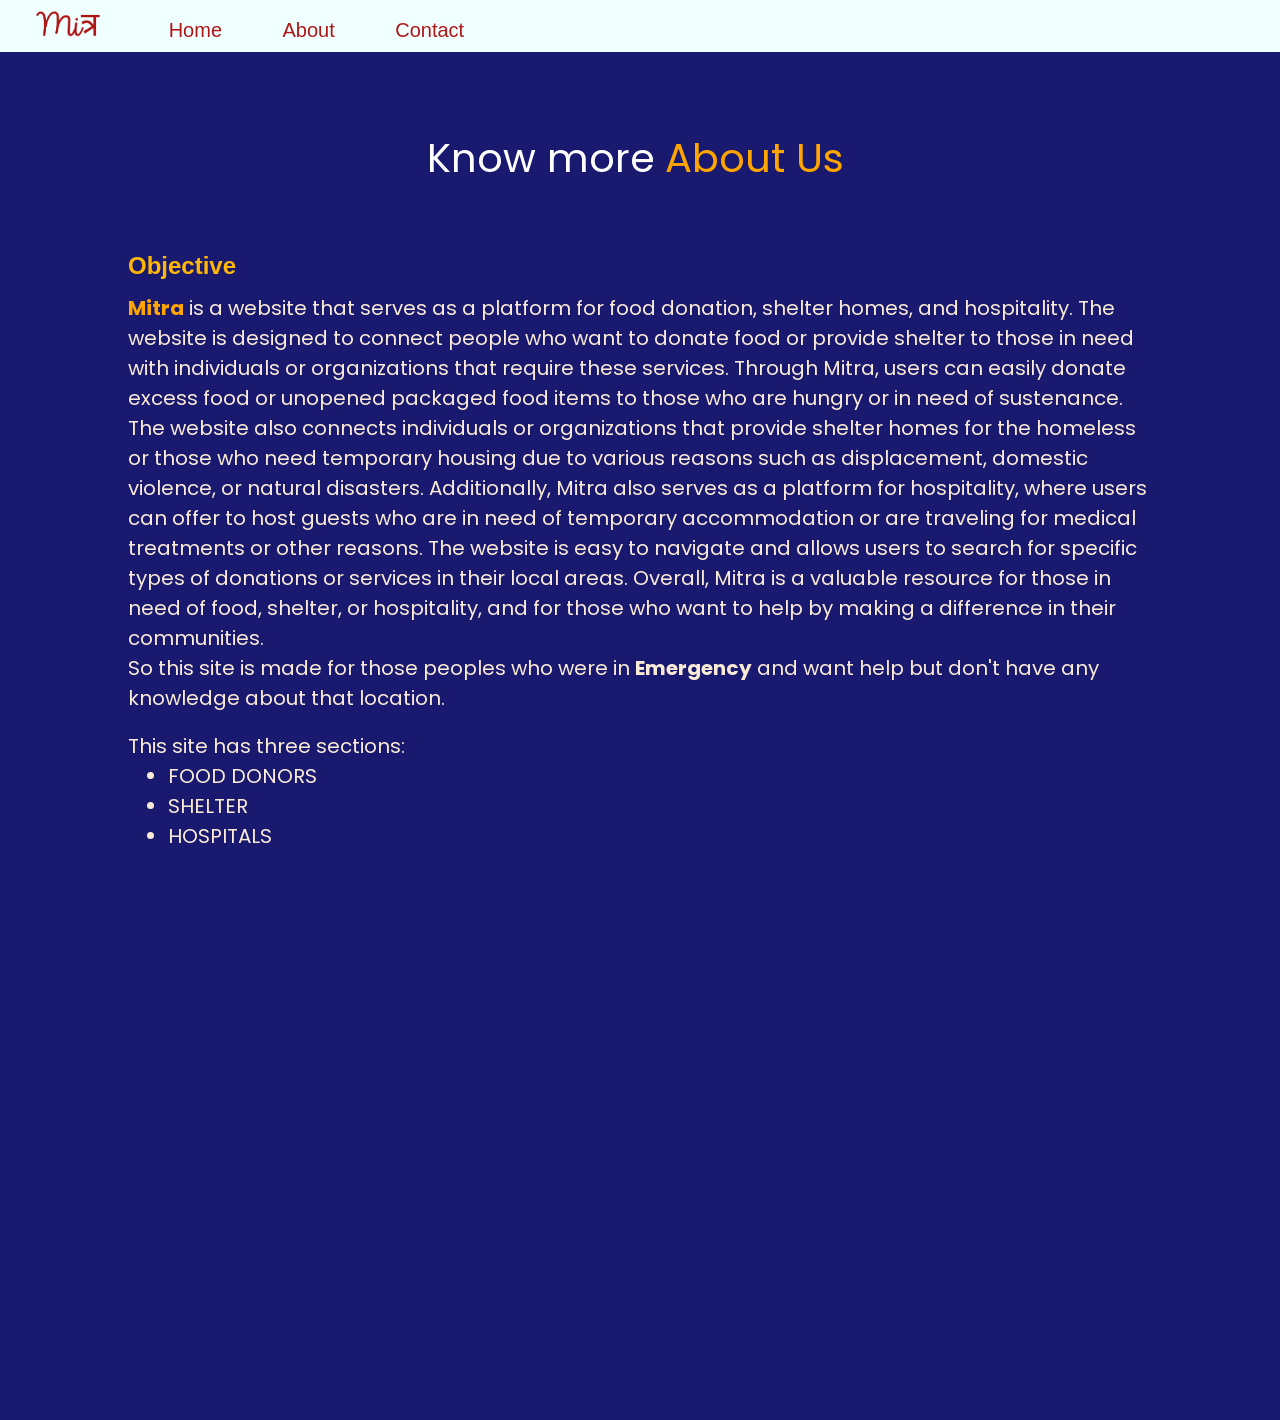
<file: Codes/about.html>
<!DOCTYPE html>
<html>

<head>
    <link rel="stylesheet" href="css/style2.css">
    <link rel="stylesheet" href="https://unpkg.com/boxicons@latest/css/boxicons.min.css">
    <title>About Us</title>
    <link rel="shortcut icon" href="images/helping-hands-logo.jpg" type="image/x-icon">

</head>
<style>
    .paragraph-section {
        margin-bottom: 10%;
    }

    .search-city {
        margin: 10% auto 5%;
    }

    .un-ordered,
    section .para-graph {
        color: antiquewhite;
        margin: 0 10%;
        font-family: 'poppins', sans-serif;
        font-weight: 400;
        font-size: 20px;
    }
    span {
        color: orange;
    }
    section h2 {
        position: relative;
        margin: 1% 10%;
        color: #FFB703;
    }
</style>

<body>

    <nav>
        <ul>
            <li class="logo"><a href="index.HTML"><img src="images/mitra1.png" alt="Mitr"></a></li>
            <li><a href="index.html" class="link">Home</a></li>
            <li><a href="#" class="link">About</a></li>
            <li><a href="contact.html" class="link">Contact</a></li>
        </ul>
    </nav>

    <div class="search-city">
        <h1 class="city">Know more <span>About Us</span></h1>
    </div>
    <section class="paragraph-section">
        <h2 id="head-secondary">Objective</h2>
        <p class="para-graph">
            <span><b>Mitra</b></span> is a website that serves as a platform for food donation, shelter homes, and
            hospitality. The website
            is designed to connect people who want to donate food or provide shelter to those in need with individuals
            or organizations that require these services.

            Through Mitra, users can easily donate excess food or unopened packaged food items to those who are hungry
            or in need of sustenance. The website also connects individuals or organizations that provide shelter homes
            for the homeless or those who need temporary housing due to various reasons such as displacement, domestic
            violence, or natural disasters.

            Additionally, Mitra also serves as a platform for hospitality, where users can offer to host guests who are
            in need of temporary accommodation or are traveling for medical treatments or other reasons.

            The website is easy to navigate and allows users to search for specific types of donations or services in
            their local areas.

            Overall, Mitra is a valuable resource for those in need of food, shelter, or hospitality, and for those who
            want to help by making a difference in their communities.
        </p>
        <p class="para-graph">So this site is made for those peoples who were in <b>Emergency</b> and want help but
            don't have any knowledge about that location. </p><br>

        <p class="para-graph"> This site has three sections:
        <ul class="un-ordered">
            <li>FOOD DONORS</li>
            <li>SHELTER</li>
            <li>HOSPITALS</li>
        </ul>
        </p><br>

        <h2>FOOD DONOR</h2>
        <p class="para-graph">Our main objective for choosing this theme, is to help those poor peoples who were dying
            from
            hunger on daily basis.
            We know that there were many NGO’s ,working for those poor peoples.
            But lack of communication between the peoples who have excess of food and the NGO’s is the main issue,<br>
            A piece of bread can also save someone's life.

        </p> <br>

        <h2>SHELTER</h2>
        <p class="para-graph">This section provides the data of oldage homes near the entered location.

        </p><br>
        <h2>HOSPITALS</h2>
        <p class="para-graph"> This section provides the location and contacts of nearby hospitals.
            Such that the peoples who were in emegency can easily reach the nearby hospital.
        </p>
    </section>
</body>

</html>
</file>
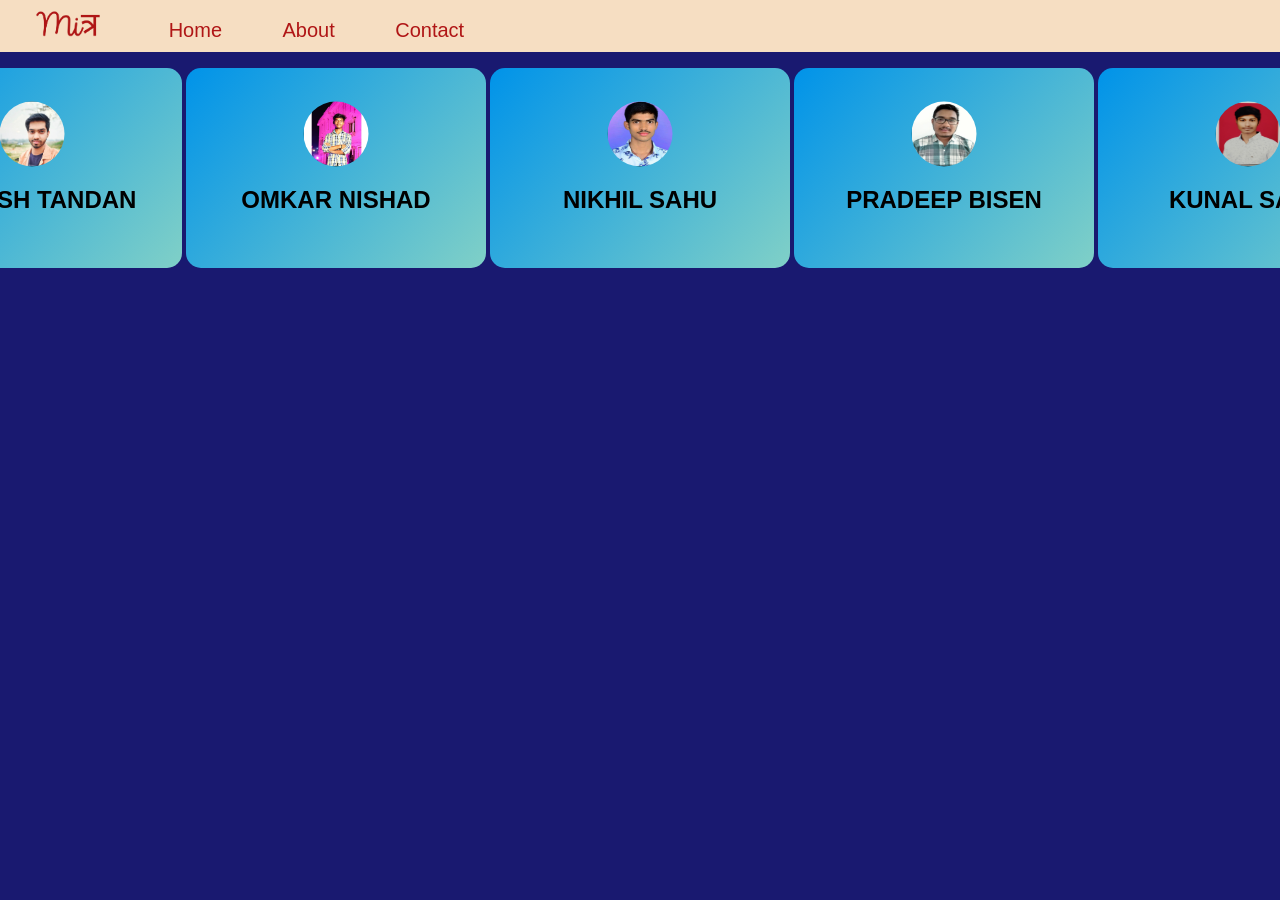
<file: Codes/contact.html>
<!DOCTYPE html>
<html>

<head>
    <meta charset="UTF-8">
    <meta http-equiv="X-UA-Compatible" content="IE=edge">
    <meta name="viewport" content="width=device-width, initial-scale=1.0">
    <link rel="stylesheet" href="css/style2.css">
    <link rel="stylesheet" href="https://unpkg.com/boxicons@latest/css/boxicons.min.css">
    <link rel="shortcut icon" href="images/helping-hands-logo.jpg" type="image/x-icon">
    <link rel="stylesheet" href="css/card.css">

    <title>Contact Us</title>
    <style>
        /* Navigation Bar  */
        body {
            font-family: 'Arial', sans-serif;
        }

        body,
        html {
            margin: 0;
            padding: 0;
            height: 100%;
            overflow-x: hidden;
            overflow-y: hidden;
        }

        .logo img {
            height: 27px;
        }

        nav {
            position: fixed;
            /* background-color: azure; */
            background-color: #F6DEC2;
            color: #57b86a;
            margin: 0;
            padding: 10px;
            width: 100%;
            z-index: 1;
            top: 0;
        }

        nav ul {
            list-style: none;
            margin: 0;
            padding: 0;
        }

        nav ul li {
            display: inline-block;
            margin-right: 20px;
        }

        nav ul li a {
            color: #b01616;
            font-size: 20px;
            text-decoration: none;
            padding: 7px 18px;
            border-radius: 25px;

        }

        nav ul li .link:hover {
            background-color: #8ECAE6;
        }

        .home h1 {
            position: relative;
            font-size: 70%;
        }
    </style>
</head>

<body>
    <nav>
        <ul>
            <li class="logo"><a href="index.html"><img src="images/mitra1.png" alt="Mitr"></a></li>
            <li><a href="index.html" class="link">Home</a></li>
            <li><a href="about.html" class="link">About</a></li>
            <li><a href="#" class="link">Contact</a></li>
        </ul>
    </nav>
    <section id="home">
        <h1 class="contact">Contact Us</h1>
    </section>

    <section id="card-section-container">
        <!-- 1st Person -->
        <div class="card__giratorio">
            <div class="card__giratorio-conteudo">
                <div class="card__giratorio-conteudo--frente">
                    <img src="images/yogesh.jpg" alt="Logo Programador CS" class="logo-card">
                    <h1>YOGESH TANDAN</h1>

                </div>

                <div class="card__giratorio-conteudo--traseira">
                    <img src="images/yogesh.jpg" alt="Logo Programador CS" class="logo-card">
                    <h2 class="h-secondary center">Yogesh Tandan</h2>
                    <p class="center">College name: GEC RAIPUR(C.G)</p>
                    <p class="center">Email: <a href="mailto: yogeshtandan25@gmail.com">yogeshtandan25@gmail.com</a></p>
                    <p class="center">LinkedIn ID: <a href="https://www.linkedin.com/in/yogesh-tandan-48214922a"
                            target="_blank">Click here</a></p>
                </div>
            </div>
        </div>

        <!-- 2nd Person -->
        <div class="card__giratorio">
            <div class="card__giratorio-conteudo">
                <div class="card__giratorio-conteudo--frente">
                    <img src="images/omkar.jpeg" alt="Logo Programador CS" class="logo-card">
                    <h1>OMKAR NISHAD</h1>

                </div>

                <div class="card__giratorio-conteudo--traseira">
                    <img src="images/omkar.jpeg" alt="Logo Programador CS" class="logo-card">
                    <h2 class="h-secondary center">OMKAR NISHAD</h2>
                    <p class="center">College name: GEC RAIPUR(C.G)</p>
                    <p class="center">Email: <a href="mailto: omkarnishad752@gmail.com">omkarnishad752@gmail.com</a></p>
                    <p class="center">LinkedIn ID: <a href="https://www.linkedin.com/in/omkar-nishad-720261248"
                            target="_blank">Click here</a></p>
                </div>
            </div>
        </div>

        <!-- 3rd Person  -->
        <div class="card__giratorio">
            <div class="card__giratorio-conteudo">
                <div class="card__giratorio-conteudo--frente">
                    <img src="images/nikhil.jpeg" alt="Logo Programador CS" class="logo-card">
                    <h1>NIKHIL SAHU</h1>

                </div>

                <div class="card__giratorio-conteudo--traseira">
                    <img src="images/nikhil.jpeg" alt="Logo Programador CS" class="logo-card">
                    <h2 class="h-secondary center">NIKHIL SAHU</h2>
                    <p class="center">College name: GEC RAIPUR(C.G)</p>
                    <p class="center">Email: <a href="mailto: 4uamystery@gmail.com">4uamystery@gmail.com</a></p>
                    <p class="center">LinkedIn ID: <a href="https://www.linkedin.com/in/nikhil-sahu-50a1ab233"
                            target="_blank">Click here</a></p>
                </div>
            </div>
        </div>

        

        <!-- 4th Person  -->
        <div class="card__giratorio">
            <div class="card__giratorio-conteudo">
                <div class="card__giratorio-conteudo--frente">
                    <img src="images/pradeep.jpeg" alt="Logo Programador CS" class="logo-card">
                    <h1>PRADEEP BISEN</h1>

                </div>

                <div class="card__giratorio-conteudo--traseira">
                    <img src="images/pradeep.jpeg" alt="Logo Programador CS" class="logo-card">
                    <h2 class="h-secondary center">PRADEEP BISEN</h2>
                    <p class="center">College name: GEC RAIPUR(C.G)</p>
                    <p class="center">Email: <a href="mailto: pradeepbisen60@gmail.com">pradeepbisen60@gmail.com</a></p>
                    <p class="center">LinkedIn ID: <a href="https://www.linkedin.com/in/pradeep-bisen-725690202"
                            target="_blank">Click here</a></p>
                </div>
            </div>
        </div>
         
        <!-- 5th Person -->
        <div class="card__giratorio">
            <div class="card__giratorio-conteudo">
                <div class="card__giratorio-conteudo--frente">
                    <img src="images/kunal.jpeg" alt="Logo Programador CS" class="logo-card">
                    <h1>KUNAL SAHU</h1>

                </div>

                <div class="card__giratorio-conteudo--traseira">
                    <img src="images/kunal.jpeg" alt="Logo Programador CS" class="logo-card">
                    <h2 class="h-secondary center">KUNAL SAHU</h2>
                    <p class="center">College name: GEC RAIPUR(C.G)</p>
                    <p class="center">Email: <a href="mailto: kunalsahu1904@gmail.com">kunalsahu1904@gmail.com</a></p>
                    <p class="center">LinkedIn ID: <a href="https://www.linkedin.com/in/kunal-sahu-0325221a6"
                            target="_blank">Click here</a></p>
                </div>
            </div>
        </div>


    </section>


</body>

</html>
</file>
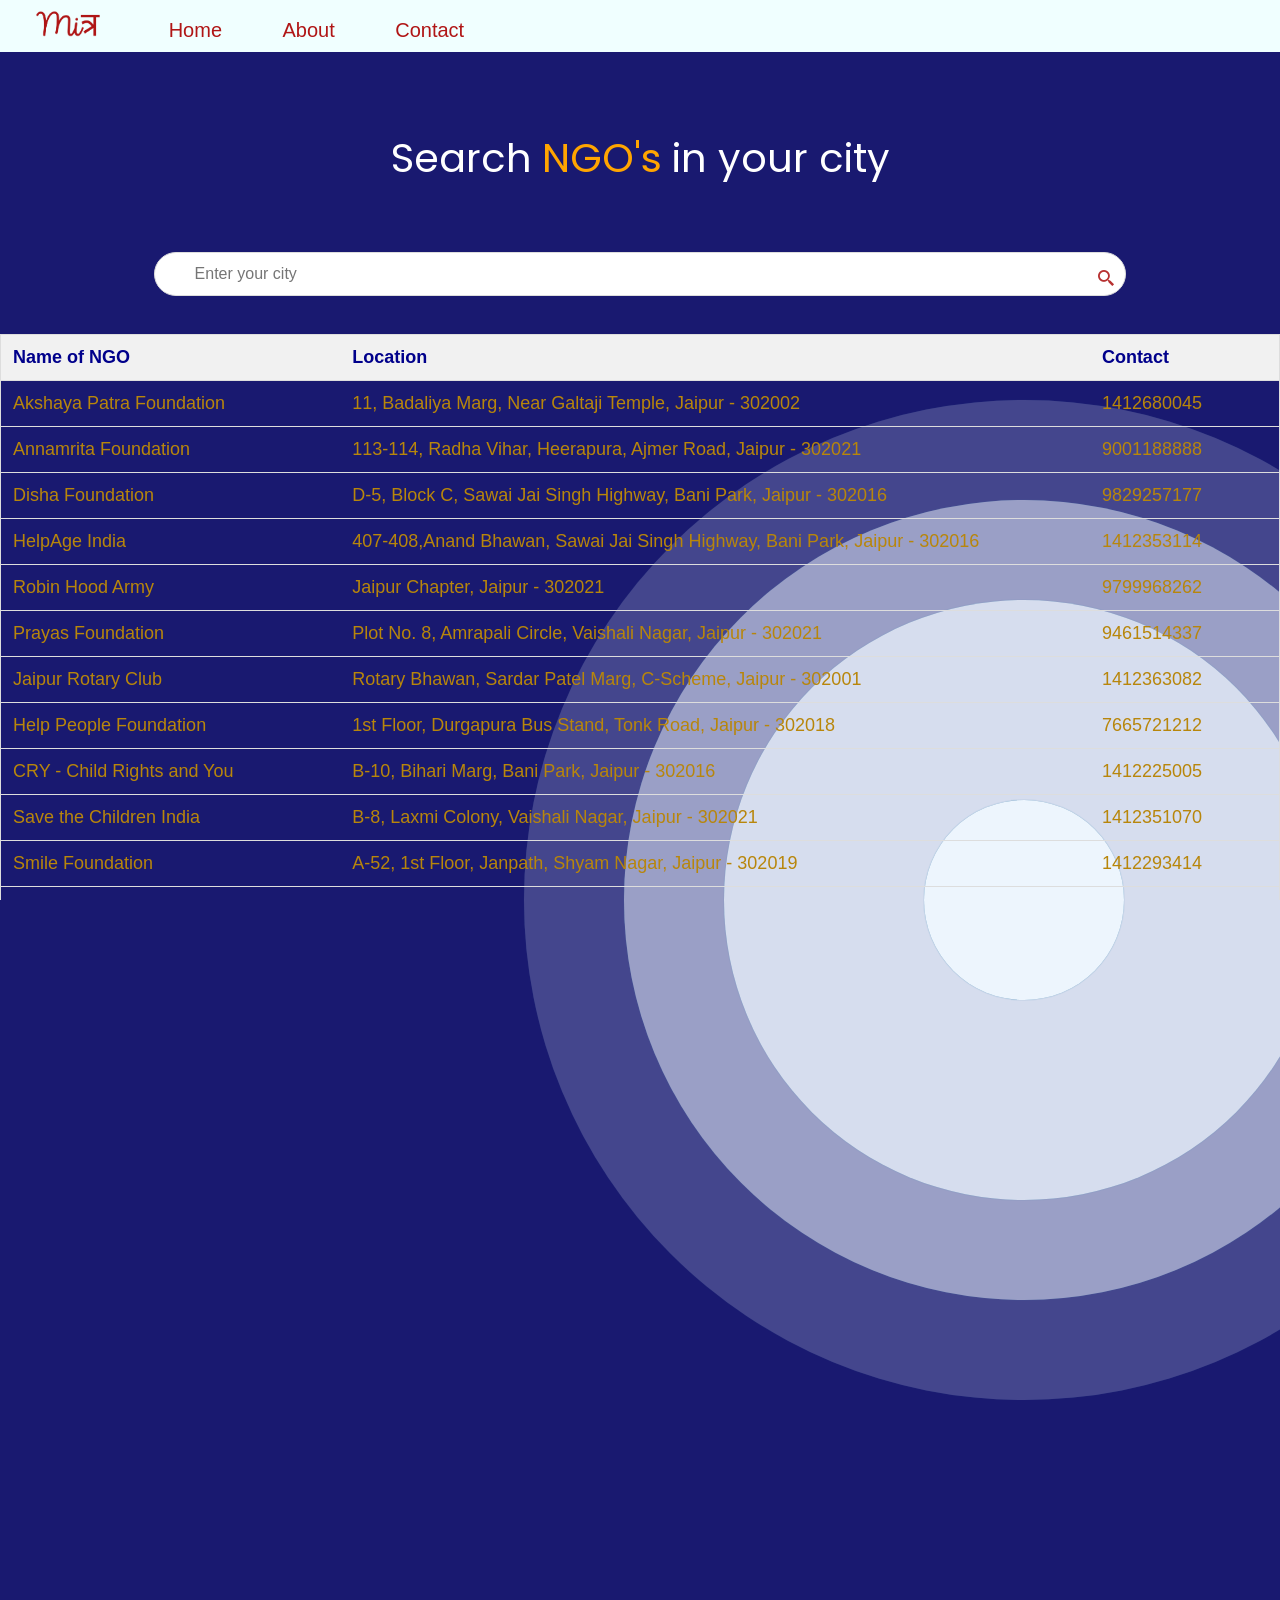
<file: Codes/food-donation.html>
<!DOCTYPE html>
<html>

<head>
	<link rel="stylesheet" href="css/style2.css">
	<link rel="stylesheet" href="https://unpkg.com/boxicons@latest/css/boxicons.min.css">
	<title>Food Banks - Near Me</title>
	<link rel="shortcut icon" href="images/helping-hands-logo.jpg" type="image/x-icon">

</head>
<style>
	#myInput {
            
            background-position: 10px 12px;
            /* Position the search icon */
            background-repeat: no-repeat;
            /* Do not repeat the icon image */
            width: 100%;
            /* Full-width */
            font-size: 16px;
            /* Increase font-size */
            padding: 12px 20px 12px 40px;
            /* Add some padding */
            border: 1px solid #ddd;
            /* Add a grey border */
            margin-bottom: 12px;
            /* Add some space below the input */
        }

        #myTable {
			position: relative;
            border-collapse: collapse;
            /* Collapse borders */
            width: 100%;
            /* Full-width */
            border: 1px solid #ddd;
            /* Add a grey border */
            font-size: 18px;
            /* Increase font-size */
			z-index: 3;
			color: darkgoldenrod;
        }
        #myTable th {
			color: darkblue;
		}

        #myTable th,
        #myTable td {
            text-align: left;
            /* Left-align text */
            padding: 12px;
            /* Add padding */
        }

        #myTable tr {
            /* Add a bottom border to all table rows */
            border-bottom: 1px solid #ddd;
        }

        #myTable tr.header,
        #myTable tr:hover {
            /* Add a grey background color to the table header and on hover */
            background-color: #f1f1f1;
        }
</style>
<body>

	<nav>
		<ul>
			<li class="logo"><a href="index.HTML"><img src="images/mitra1.png" alt="Mitr"></a></li>
			<li><a href="index.html" class="link">Home</a></li>
			<li><a href="about.html" class="link">About</a></li>
			<li><a href="contact.html" class="link">Contact</a></li>
		</ul>
	</nav>

	<div class="search-city">
		<h1 class="city">Search <span>NGO's</span> in your city</h1>
	</div>

	<!-- Search-Box -->
	<div class="search-container">
		<input type="text" id="myInput" onkeyup="myFunction()" placeholder="Enter your city">
		<button type="submit"><i class='bx bx-search-alt-2'></i></button>
	</div>

	<!-- Table-Data -->
	<section id="table-data">
		<table id="myTable">
			<tr class="header">
				<th style=" width:27%">Name of NGO</th>
				<th style=" width:60%">Location</th>
				<th style=" width:30%">Contact </th>
				<th></th>
			</tr>

			<tr>
				<td>Akshaya Patra Foundation</td>
				<td>11, Badaliya Marg, Near Galtaji Temple, Jaipur - 302002</td>
				<td>1412680045</td>
				<td></td>
			</tr>
			<tr>
				<td>Annamrita Foundation</td>
				<td>113-114, Radha Vihar, Heerapura, Ajmer Road, Jaipur - 302021</td>
				<td>9001188888</td>
				<td></td>
			</tr>
			<tr>
				<td>Disha Foundation</td>
				<td>D-5, Block C, Sawai Jai Singh Highway, Bani Park, Jaipur - 302016</td>
				<td>9829257177</td>
				<td></td>
			</tr>
			<tr>
				<td>HelpAge India</td>
				<td>407-408,Anand Bhawan, Sawai Jai Singh Highway, Bani Park, Jaipur - 302016</td>
				<td>1412353114</td>
				<td></td>
			</tr>
			<tr>
				<td>Robin Hood Army</td>
				<td>Jaipur Chapter, Jaipur - 302021</td>
				<td>9799968262</td>
				<td></td>
			</tr>
			<tr>
				<td>Prayas Foundation</td>
				<td>Plot No. 8, Amrapali Circle, Vaishali Nagar, Jaipur - 302021</td>
				<td>9461514337</td>
				<td></td>
			</tr>
			<tr>
				<td>Jaipur Rotary Club</td>
				<td>Rotary Bhawan, Sardar Patel Marg, C-Scheme, Jaipur - 302001</td>
				<td>1412363082</td>
				<td></td>
			</tr>
			<tr>
				<td>Help People Foundation</td>
				<td>1st Floor, Durgapura Bus Stand, Tonk Road, Jaipur - 302018</td>
				<td>7665721212</td>
				<td></td>
			</tr>
			<tr>
				<td>CRY - Child Rights and You</td>
				<td>B-10, Bihari Marg, Bani Park, Jaipur - 302016</td>
				<td>1412225005</td>
				<td></td>
			</tr>
			<tr>
				<td>Save the Children India</td>
				<td>B-8, Laxmi Colony, Vaishali Nagar, Jaipur - 302021</td>
				<td>1412351070</td>
				<td></td>
			</tr>
			<tr>
				<td>Smile Foundation</td>
				<td>A-52, 1st Floor, Janpath, Shyam Nagar, Jaipur - 302019</td>
				<td>1412293414</td>
				<td></td>
			</tr>
			<tr>
				<td>Food for Life India</td>
				<td>331, Adarsh Nagar, Jaipur - 302004</td>
				<td>1412606889</td>
				<td></td>
			</tr>
			<tr>
				<td>Seva Mandir</td>
				<td>D-72, Shanti Path, Jawahar Nagar, Jaipur - 302004</td>
				<td>1412623969</td>
				<td></td>
			</tr>
			<tr>
				<td>Aarohan NGO</td>
				<td>D-74, Shiv Heera Path, Chitrakoot, Jaipur - 302021</td>
				<td>9829253430</td>
				<td></td>
			</tr>
			<tr>
				<td>Helpage Elder Care</td>
				<td>103, Shubh Laxmi Tower, Central Spine, Vidhyadhar Nagar, Jaipur - 302039</td>
				<td>1412330268</td>
				<td></td>
			</tr>
			<tr>
				<td>Goodwill Foundation</td>
				<td>221, Nemi Nagar Extension, Vaishali Nagar, Jaipur - 302021</td>
				<td>9828218519</td>
				<td></td>
			</tr>
			<tr>
				<td>Uday Foundation</td>
				<td>B-32, Mahesh Nagar, Jaipur - 302015</td>
				<td>9413314810</td>
				<td></td>
			</tr>
			<tr>
				<td>Rotary Club of Jaipur North</td>
				<td>10, Pareek College Road, Bani Park, Jaipur - 302016</td>
				<td>1412200007</td>
				<td></td>
			</tr>
			<tr>
				<td>CARE India</td>
				<td>106, Shubh Laxmi Tower, Jaipur </td>
				<td>1412200045</td>
				<td></td>
			</tr>

			<tr>
				<td>Anubhuti - Ek Prayaas Sanstha</td>
				<td>Plot No. 1096, Mahaveer Nagar II, Mahaveer Nagar, Kota-Rajasthan - 324005 </td>
				<td>7947272241</td>
				<td></td>
			</tr>
			<tr>
				<td>RAJ Bhanwar Welfare Trust</td>
				<td> Flat No – 204, Orient Brij, 760 Shastri Nagar, Dadabari, Kota 324009</td>
				<td>8696425625</td>
				<td></td>
			</tr>
			<tr>
				<td>Shri Karni Nagar Vikas Samiti</td>
				<td>Gordhanpura Kota 324007</td>
				<td>7442363741</td>
				<td></td>
			</tr>
			<tr>
				<td>Shubhashraya Foundation</td>
				<td>H.No 355, Vivekanand Nagar, Behind of Medical College, Kota 324005,</td>
				<td>9982778677</td>
				<td></td>
			</tr>
			<tr>
				<td>Koshish</td>
				<td>H. No. 1, New Gopal Vihar, Kota 324001</td>
				<td>9462534838</td>
				<td></td>
			</tr>
			<tr>
				<td>Shine India Foundation</td>
				<td>AA-1, Vasundhara Vihar, Bajrang Nagar, Kota 324001</td>
				<td>8386900101</td>
				<td></td>
			</tr>
			<tr>
				<td>Joy of Giving Society</td>
				<td>Railway Workshop Colony, Kota 324002</td>
				<td>9413543101</td>
				<td></td>
			</tr>

			<tr>
				<td>Akshaya Patra Foundation</td>
				<td>Bikaner, Rajasthan</td>
				<td>8246615500</td>
				<td></td>
			</tr>
			<tr>
				<td>Robin Hood Army</td>
				<td>Bikaner, Rajasthan</td>
				<td>8890538037</td>
				<td></td>
			</tr>
			<tr>
				<td>Annamrita Foundation</td>
				<td>Bikaner, Rajasthan</td>
				<td>2228882200</td>
				<td></td>
			</tr>
			<tr>
				<td>Serve Needy</td>
				<td>Bikaner, Rajasthan</td>
				<td>9950163305</td>
				<td></td>
			</tr>
			<tr>
				<td>Helpage India</td>
				<td>Bikaner, Rajasthan</td>
				<td>1141681881</td>
				<td></td>
			</tr>
			<tr>
				<td>Narayan Seva Sansthan -</td>
				<td>Bikaner, Rajasthan</td>
				<td>2946622222</td>
				<td></td>
			</tr>
			<tr>
				<td>Maa Bharti Seva Sansthan</td>
				<td>Jaisalmer Rajasthan </td>
				<td>8696943207</td>
				<td></td>
			</tr>
			<tr>
				<td>Sarv Samaj Kalyan Samiti</td>
				<td>Jaisalmer Rajasthan </td>
				<td>7877224634</td>
				<td></td>
			</tr>
			<tr>
				<td>Divya Jyoti Jagriti Sansthan</td>
				<td>Jaisalmer Rajasthan </td>
				<td>1800118800</td>
				<td></td>
			</tr>
			<tr>
				<td>Nanhe Kadam Foundation </td>
				<td>Jaisalmer Rajasthan </td>
				<td>8003044646</td>
				<td></td>
			</tr>
			<tr>
				<td>Sai baba seva Mandal </td>
				<td>Jaisalmer Rajasthan </td>
				<td>9829502326</td>
				<td></td>
			</tr>
			<tr>
				<td>Smile Foundation </td>
				<td>Jaisalmer Rajasthan </td>
				<td>1143124100</td>
				<td></td>
			</tr>
			<tr>
				<td>Ek Saath Foundation </td>
				<td>Ajmer, Rajasthan </td>
				<td>9828555272</td>
				<td></td>
			</tr>
			<tr>
				<td>Manav Kalyan Sansthan </td>
				<td>Ajmer, Rajasthan </td>
				<td>1512525809</td>
				<td></td>
			</tr>
			<tr>
				<td>Navjeevan Seva Sansthan </td>
				<td>Ajmer, Rajasthan </td>
				<td>9414525652</td>
				<td></td>
			</tr>
			<tr>
				<td>Global Giving Foundation</td>
				<td>Ajmer, Rajasthan </td>
				<td>9555696923</td>
				<td></td>
			</tr>
			<tr>
				<td>Vedanta Foundation</td>
				<td>Ajmer, Rajasthan </td>
				<td>2266461000</td>
				<td></td>
			</tr>
			<tr>
				<td>Sahayta Trust</td>
				<td>Ajmer, Rajasthan </td>
				<td>9829600514</td>
				<td></td>
			</tr>
		</table>
	</section>


<!-- Background theme -->
	<div class='ripple-background'>
		<div class='circle xxlarge shade1'></div>
		<div class='circle xlarge shade2'></div>
		<div class='circle large shade3'></div>
		<div class='circle mediun shade4'></div>
		<div class='circle small shade5'></div>
	</div>


	<!-- JavaScript -->
    <script src="script.js"></script>

	
</body>

</html>
</file>
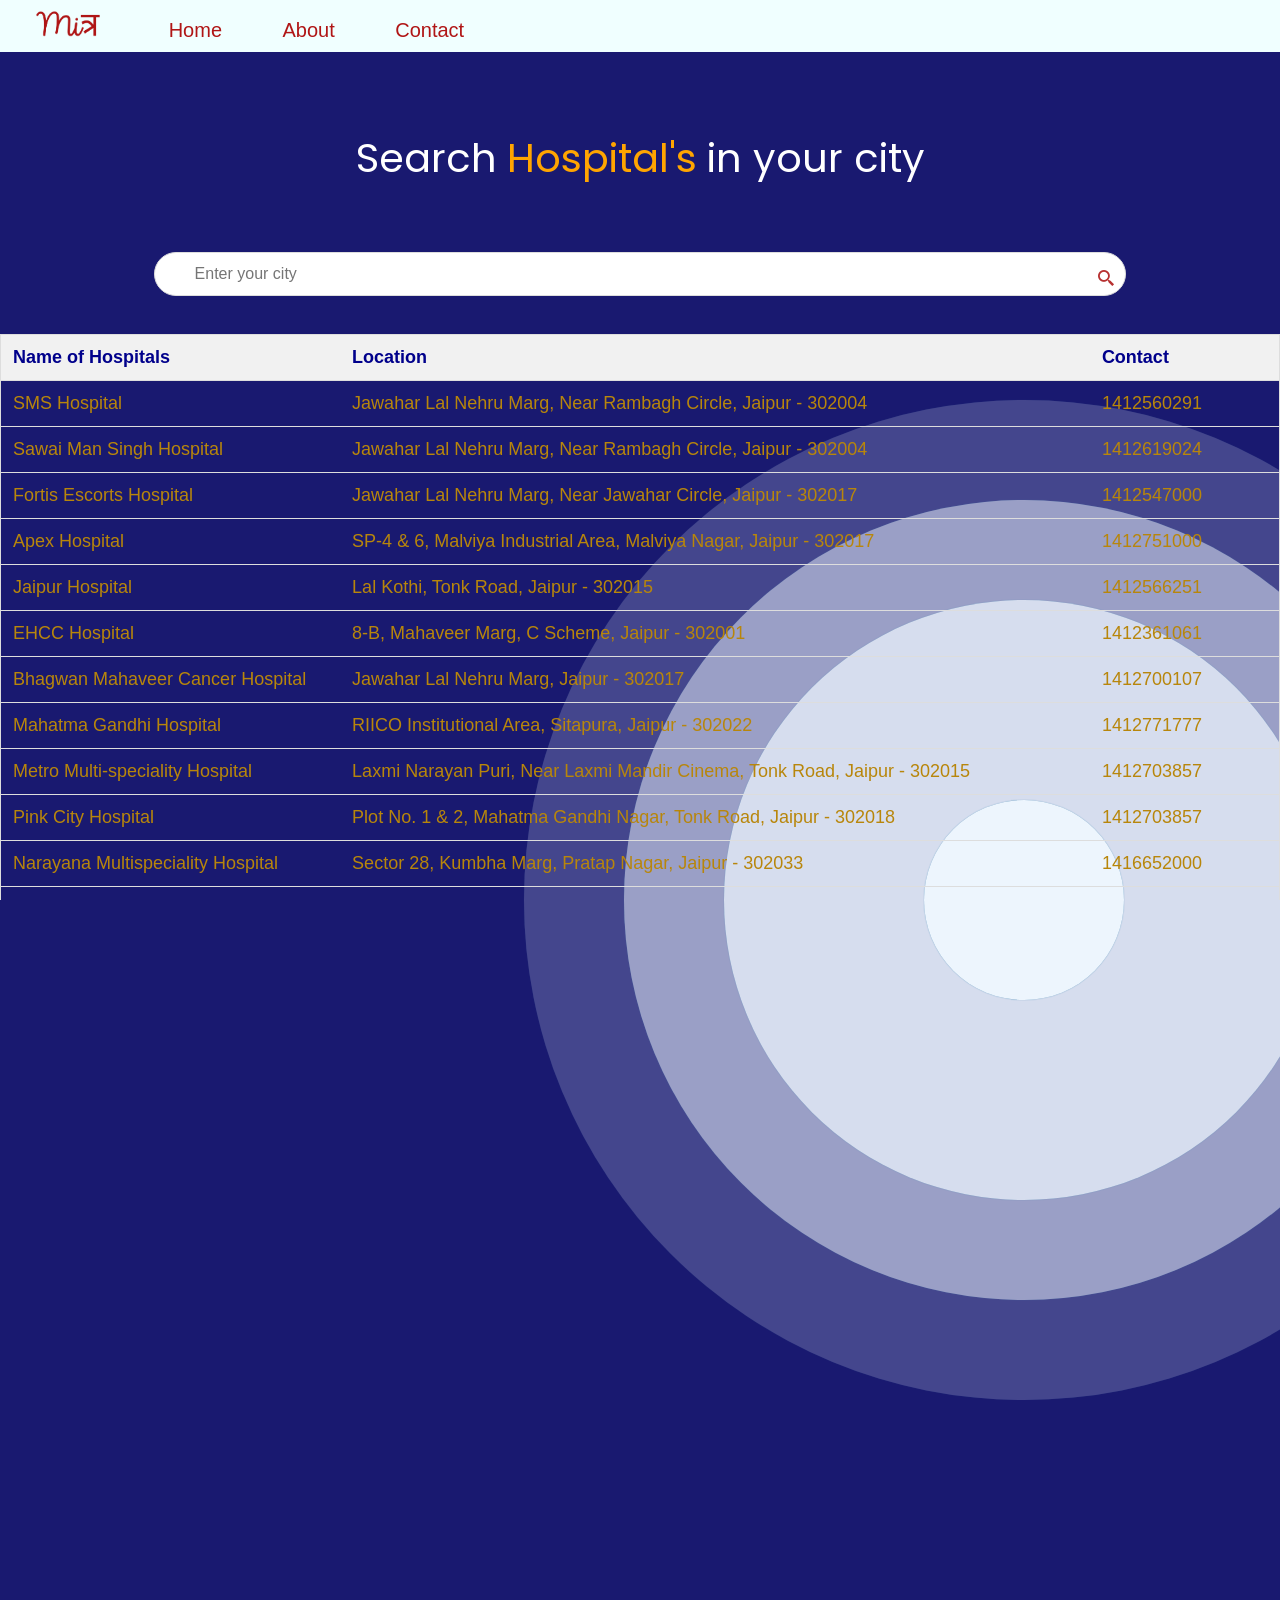
<file: Codes/hospitals.html>
<!DOCTYPE html>
<html>

<head>
    <link rel="stylesheet" href="css/style2.css">
    <link rel="stylesheet" href="https://unpkg.com/boxicons@latest/css/boxicons.min.css">
    <title>Hospitals - Near Me</title>
    <link rel="shortcut icon" href="images/helping-hands-logo.jpg" type="image/x-icon">

</head>
<style>
    #myInput {

        background-position: 10px 12px;
        /* Position the search icon */
        background-repeat: no-repeat;
        /* Do not repeat the icon image */
        width: 100%;
        /* Full-width */
        font-size: 16px;
        /* Increase font-size */
        padding: 12px 20px 12px 40px;
        /* Add some padding */
        border: 1px solid #ddd;
        /* Add a grey border */
        margin-bottom: 12px;
        /* Add some space below the input */
    }

    #myTable {
        position: relative;
        border-collapse: collapse;
        /* Collapse borders */
        width: 100%;
        /* Full-width */
        border: 1px solid #ddd;
        /* Add a grey border */
        font-size: 18px;
        /* Increase font-size */
        z-index: 3;
        color: darkgoldenrod;
    }

    #myTable th {
        color: darkblue;
    }

    #myTable th,
    #myTable td {
        text-align: left;
        /* Left-align text */
        padding: 12px;
        /* Add padding */
    }

    #myTable tr {
        /* Add a bottom border to all table rows */
        border-bottom: 1px solid #ddd;
    }

    #myTable tr.header,
    #myTable tr:hover {
        /* Add a grey background color to the table header and on hover */
        background-color: #f1f1f1;
    }
</style>

<body>

    <nav>
        <ul>
            <li class="logo"><a href="index.HTML"><img src="images/mitra1.png" alt="Mitr"></a></li>
            <li><a href="index.html" class="link">Home</a></li>
            <li><a href="about.html" class="link">About</a></li>
            <li><a href="contact.html" class="link">Contact</a></li>
        </ul>
    </nav>

    <div class="search-city">
        <h1 class="city">Search <span>Hospital's</span> in your city</h1>
    </div>

    <!-- Search-Box -->
    <div class="search-container">
        <input type="text" id="myInput" onkeyup="myFunction()" placeholder="Enter your city">
        <button type="submit"><i class='bx bx-search-alt-2'></i></button>
    </div>

    <!-- Table-Data -->
    <section id="table-data">
        <table id="myTable">
            <tr class="header">
                <th style=" width:27%">Name of Hospitals</th>
                <th style=" width:60%">Location</th>
                <th style=" width:30%">Contact </th>
                <th></th>
            </tr>
            <tr>
                <td>SMS Hospital</td>
                <td>Jawahar Lal Nehru Marg, Near Rambagh Circle, Jaipur - 302004</td>
                <td>1412560291</td>
            </tr>
            <tr>
                <td>Sawai Man Singh Hospital</td>
                <td>Jawahar Lal Nehru Marg, Near Rambagh Circle, Jaipur - 302004</td>
                <td>1412619024</td>
            </tr>
            <tr>
                <td>Fortis Escorts Hospital</td>
                <td>Jawahar Lal Nehru Marg, Near Jawahar Circle, Jaipur - 302017</td>
                <td>1412547000</td>
            </tr>
            <tr>
                <td>Apex Hospital</td>
                <td>SP-4 &amp; 6, Malviya Industrial Area, Malviya Nagar, Jaipur - 302017</td>
                <td>1412751000</td>
            </tr>
            <tr>
                <td>Jaipur Hospital</td>
                <td>Lal Kothi, Tonk Road, Jaipur - 302015</td>
                <td>1412566251</td>
            </tr>
            <tr>
                <td>EHCC Hospital</td>
                <td>8-B, Mahaveer Marg, C Scheme, Jaipur - 302001</td>
                <td>1412361061</td>
            </tr>
            <tr>
                <td>Bhagwan Mahaveer Cancer Hospital</td>
                <td>Jawahar Lal Nehru Marg, Jaipur - 302017</td>
                <td>1412700107</td>
            </tr>
            <tr>
                <td>Mahatma Gandhi Hospital</td>
                <td>RIICO Institutional Area, Sitapura, Jaipur - 302022</td>
                <td>1412771777</td>
            </tr>
            <tr>
                <td>Metro Multi-speciality Hospital</td>
                <td>Laxmi Narayan Puri, Near Laxmi Mandir Cinema, Tonk Road, Jaipur - 302015</td>
                <td>1412703857</td>
            </tr>
            <tr>
                <td>Pink City Hospital</td>
                <td>Plot No. 1 &amp; 2, Mahatma Gandhi Nagar, Tonk Road, Jaipur - 302018</td>
                <td>1412703857</td>
            </tr>
            <tr>
                <td>Narayana Multispeciality Hospital</td>
                <td>Sector 28, Kumbha Marg, Pratap Nagar, Jaipur - 302033</td>
                <td>1416652000</td>
            </tr>
            <tr>
                <td>Maharao Bhim Singh (MBS) Hospital</td>
                <td>Nayapura, Kota, Rajasthan 324001</td>
                <td>7442390100</td>
            </tr>
            <tr>
                <td>City Hospital and Research Centre</td>
                <td>Dadabari, Kota, Rajasthan 324009</td>
                <td>7442500200</td>
            </tr>
            <tr>
                <td>Allen Hospital</td>
                <td> Talwandi, Kota, Rajasthan 324005</td>
                <td>7442430405</td>
            </tr>
            <tr>
                <td>Santokba Durlabhji Memorial Hospital (SDMH)</td>
                <td>Jhalawar Road, Kota, Rajasthan 324007</td>
                <td>7442431298</td>
            </tr>
            <tr>
                <td>Geetanjali Hospital</td>
                <td>Talwandi, Kota, Rajasthan 324005</td>
                <td>7442432200</td>
            </tr>
            <tr>
                <td>Aakash Hospital</td>
                <td> Kunadi, Kota, Rajasthan 324008</td>
                <td>7442400600</td>
            </tr>
            <tr>
                <td>Gumanpura Hospital</td>
                <td>Gumanpura, Kota, Rajasthan 324006</td>
                <td>7442390888</td>
            </tr>
            <tr>
                <td>Paliwal Hospital</td>
                <td> Kota Road, Baran, Rajasthan 325205</td>
                <td>9352844003</td>
            </tr>
            <tr>
                <td>PBM Hospital</td>
                <td> Near Dr. Karni Singh Stadium, Jaipur Road, Bikaner</td>
                <td>1512231901</td>
            </tr>
            <tr>
                <td>S.K. Hospital</td>
                <td>1-B-1, JNV Colony, Near Chopra Farms, Bikaner</td>
                <td>1512231901</td>
            </tr>
            <tr>
                <td>Bikaner General Hospital</td>
                <td> Shivbari Road, Near Shivbari Temple, Bikaner</td>
                <td>1512529365</td>
            </tr>
            <tr>
                <td>&quot;</td>
            </tr>
            <tr>
                <td>Sadguru Hospital&quot;</td>
                <td> Pratap Nagar, Bikaner</td>
                <td>1512231843</td>
            </tr>
            <tr>
                <td>Jai Hospital</td>
                <td> 2-JHA-26, Jawahar Nagar, Near Karni Singh Stadium, Bikaner</td>
                <td>1512523600</td>
            </tr>
            <tr>
                <td>Marudhar Hospital</td>
                <td> K.E.M. Road, Near Karni Singh Stadium, Bikaner</td>
                <td>1512227195</td>
            </tr>
            <tr>
                <td>Jain Hospital and Endoscopy Centre</td>
                <td>M.G. Nagar, Bikaner</td>
                <td>1512526025</td>
            </tr>
            <tr>
                <td>Shree Krishna Hospital</td>
                <td>3-JHA-14, Jawahar Nagar, Bikaner</td>
                <td>1512526495</td>
            </tr>
            <tr>
                <td>Santokba Durlabhji Memorial Hospital</td>
                <td>B-4, Ganganagar Road, Near Santoshi Mata Temple, Bikaner</td>
                <td>1512201270</td>
            </tr>
            <tr>
                <td>Narsingh Das Soni Hospital</td>
                <td>2-B-2, JNV Colony, Near Chopra Farms, Bikaner</td>
                <td>1512232710</td>
            </tr>
            <tr>
                <td>Bhargava Hospital</td>
                <td> Pushkar Road, Ajmer</td>
                <td>1452642257</td>
            </tr>
            <tr>
                <td>Narayana Multispeciality Hospital</td>
                <td>Jaipur Road, Ajmer</td>
                <td>1452424100</td>
            </tr>
            <tr>
                <td>JLN Hospital and Research Centre</td>
                <td>Jaipur Road, Ajmer</td>
                <td>1452787000</td>
            </tr>
            <tr>
                <td>Mahatma Gandhi Hospital</td>
                <td> Bhankrota, Ajmer Road</td>
                <td>1417166500</td>
            </tr>
            <tr>
                <td>Aastha Hospital</td>
                <td>Srinagar Road, Ajmer</td>
                <td>1452431060</td>
            </tr>
            <tr>
                <td>Kshetrapal Hospital</td>
                <td>Ajmer Road, Nasirabad, Ajmer</td>
                <td>1452240834</td>
            </tr>
            <tr>
                <td>Sethi Hospital</td>
                <td> Civil Lines, Ajmer</td>
                <td>1452421204</td>
            </tr>
            <tr>
                <td>Jaisalmer Medical College &amp; Hospital</td>
                <td>Ramgarh Road, Jaisalmer, Rajasthan 345001</td>
                <td>7665004450</td>
            </tr>
            <tr>
                <td>Jain ENT Hospital</td>
                <td>: Near Hanuman Circle, Barmer Road, Jaisalmer, Rajasthan 345001</td>
                <td>9414474986</td>
            </tr>
            <tr>
                <td>Jaisalmer Hospital</td>
                <td>Hanuman Cir, Jaisalmer, Rajasthan 345001</td>
                <td>9929655555</td>
            </tr>
            <tr>
                <td>Desert Medicine Research Centre</td>
                <td> New Pali Road, Jodhpur - Jaisalmer Road, Jaisalmer, Rajasthan 345001</td>
                <td>9956247123</td>
            </tr>
        </table>
    </section>


<!-- Background theme -->
    <div class='ripple-background'>
        <div class='circle xxlarge shade1'></div>
        <div class='circle xlarge shade2'></div>
        <div class='circle large shade3'></div>
        <div class='circle mediun shade4'></div>
        <div class='circle small shade5'></div>
    </div>


    <!-- JavaScript -->
    <script src="script.js"></script>
</body>

</html>
</file>
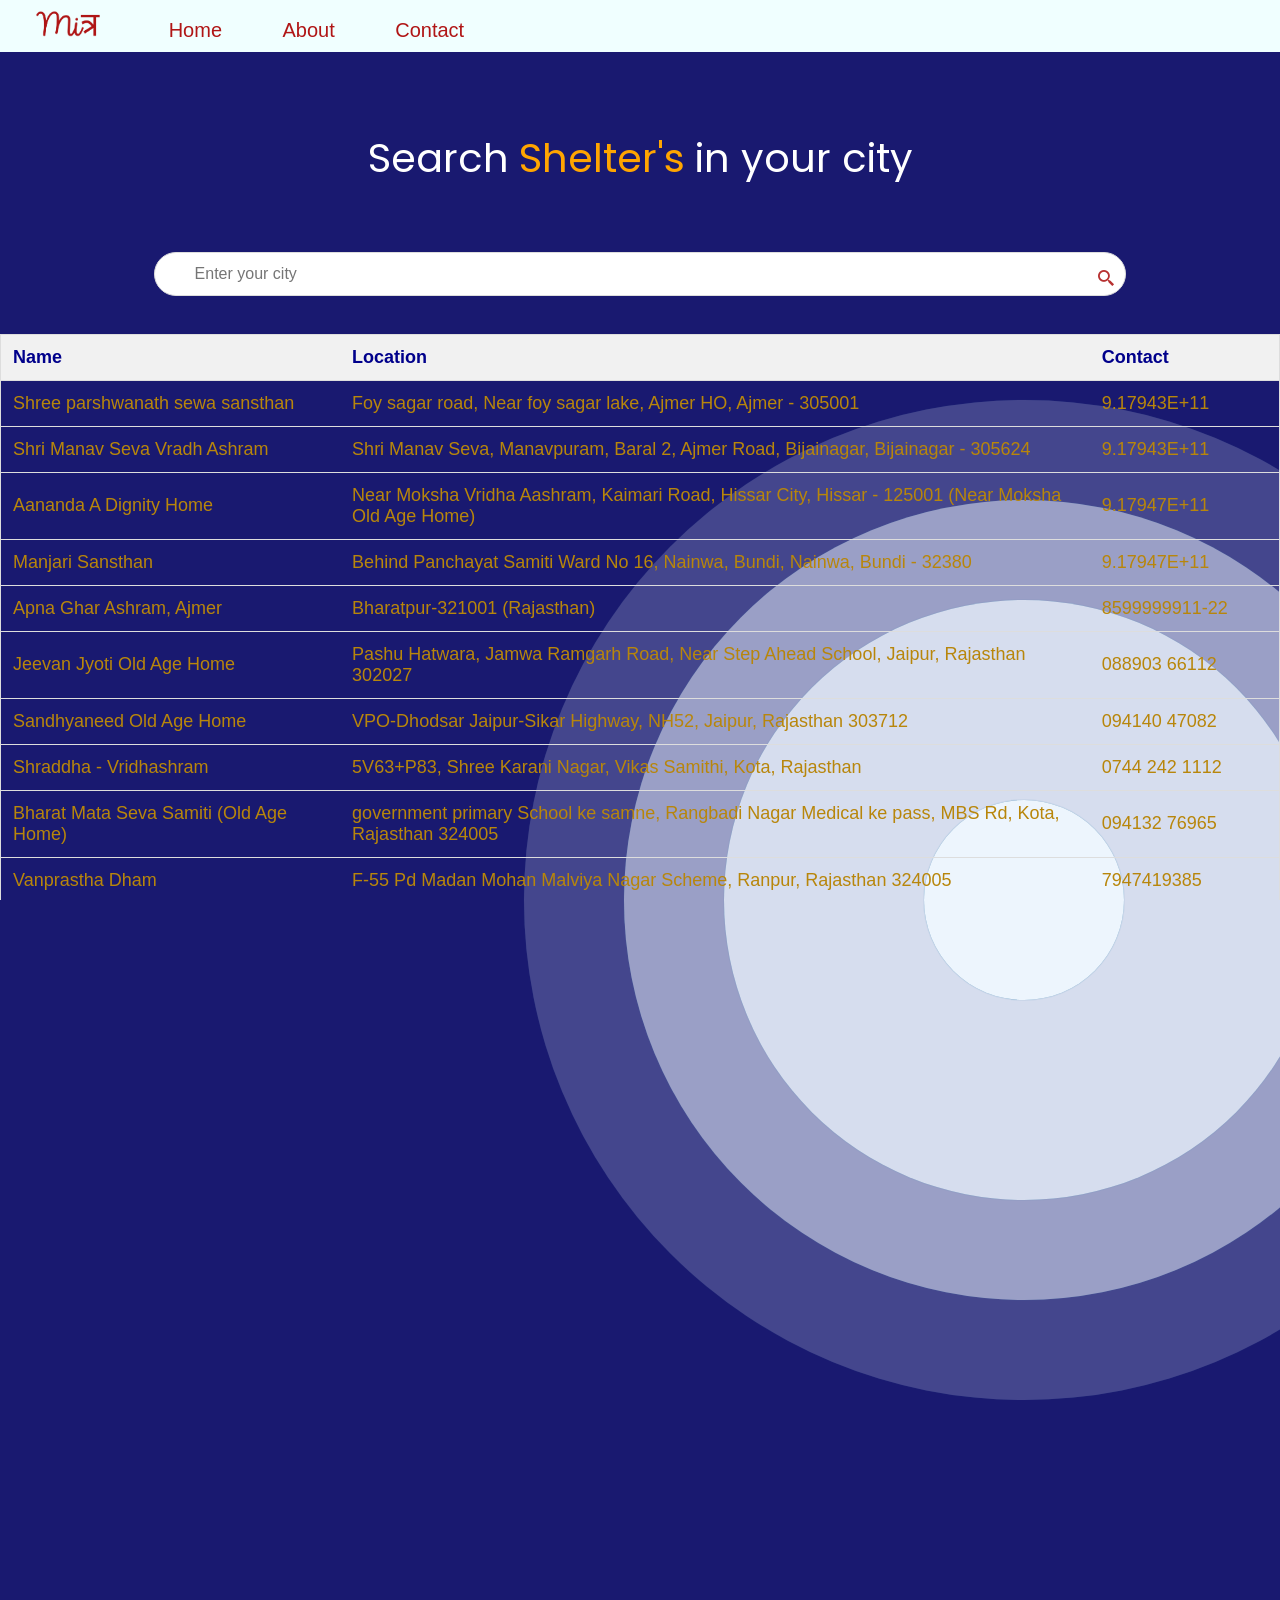
<file: Codes/shelter.html>
<!DOCTYPE html>
<html>

<head>
    <link rel="stylesheet" href="css/style2.css">
    <link rel="stylesheet" href="https://unpkg.com/boxicons@latest/css/boxicons.min.css">
    <title>Shelter Home - Near Me</title>
    <link rel="shortcut icon" href="images/helping-hands-logo.jpg" type="image/x-icon">

</head>
<style>
    #myInput {

        background-position: 10px 12px;
        /* Position the search icon */
        background-repeat: no-repeat;
        /* Do not repeat the icon image */
        width: 100%;
        /* Full-width */
        font-size: 16px;
        /* Increase font-size */
        padding: 12px 20px 12px 40px;
        /* Add some padding */
        border: 1px solid #ddd;
        /* Add a grey border */
        margin-bottom: 12px;
        /* Add some space below the input */
    }

    #myTable {
        position: relative;
        border-collapse: collapse;
        /* Collapse borders */
        width: 100%;
        /* Full-width */
        border: 1px solid #ddd;
        /* Add a grey border */
        font-size: 18px;
        /* Increase font-size */
        z-index: 3;
        color: darkgoldenrod;
    }

    #myTable th {
        color: darkblue;
    }

    #myTable th,
    #myTable td {
        text-align: left;
        /* Left-align text */
        padding: 12px;
        /* Add padding */
    }

    #myTable tr {
        /* Add a bottom border to all table rows */
        border-bottom: 1px solid #ddd;
    }

    #myTable tr.header,
    #myTable tr:hover {
        /* Add a grey background color to the table header and on hover */
        background-color: #f1f1f1;
    }
</style>

<body>

    <nav>
        <ul>
            <li class="logo"><a href="index.HTML"><img src="images/mitra1.png" alt="Mitr"></a></li>
            <li><a href="index.html" class="link">Home</a></li>
            <li><a href="about.html" class="link">About</a></li>
            <li><a href="contact.html" class="link">Contact</a></li>
        </ul>
    </nav>

    <div class="search-city">
        <h1 class="city">Search <span>Shelter's</span> in your city</h1>
    </div>

    <!-- Search-Box -->
    <div class="search-container">
        <input type="text" id="myInput" onkeyup="myFunction()" placeholder="Enter your city">
        <button type="submit"><i class='bx bx-search-alt-2'></i></button>
    </div>

    <!-- Table-Data -->
    <section id="table-data">
        <table id="myTable">
            <tr class="header">
                <th style=" width:27%">Name</th>
                <th style=" width:60%">Location</th>
                <th style=" width:30%">Contact </th>
                <th></th>
            </tr>
            <tr>
                <td>Shree parshwanath sewa sansthan</td>
                <td>Foy sagar road, Near foy sagar lake, Ajmer HO, Ajmer - 305001</td>
                <td>9.17943E+11</td>
            </tr>
            <tr>
                <td>Shri Manav Seva Vradh Ashram</td>
                <td>Shri Manav Seva, Manavpuram, Baral 2, Ajmer Road, Bijainagar, Bijainagar - 305624</td>
                <td>9.17943E+11</td>
            </tr>
            <tr>
                <td>Aananda A Dignity Home</td>
                <td>Near Moksha Vridha Aashram, Kaimari Road, Hissar City, Hissar - 125001 (Near Moksha Old Age Home)
                </td>
                <td>9.17947E+11</td>
            </tr>

            <tr>
                <td>Manjari Sansthan</td>
                <td>Behind Panchayat Samiti Ward No 16, Nainwa, Bundi, Nainwa, Bundi - 32380</td>
                <td>9.17947E+11</td>
            </tr>

            <tr>
                <td>Apna Ghar Ashram, Ajmer</td>
                <td>Bharatpur-321001 (Rajasthan)</td>
                <td>8599999911-22</td>
            </tr>
            <tr>
                <td>Jeevan Jyoti Old Age Home</td>
                <td>Pashu Hatwara, Jamwa Ramgarh Road, Near Step Ahead School, Jaipur, Rajasthan 302027</td>
                <td>088903 66112</td>
            </tr>
            <tr>
                <td>Sandhyaneed Old Age Home</td>
                <td>VPO-Dhodsar Jaipur-Sikar Highway, NH52, Jaipur, Rajasthan 303712</td>
                <td>094140 47082</td>
            </tr>
            <tr>
                <td>Shraddha - Vridhashram</td>
                <td>5V63+P83, Shree Karani Nagar, Vikas Samithi, Kota, Rajasthan</td>
                <td> 0744 242 1112</td>
            </tr>
            <tr>
                <td>Bharat Mata Seva Samiti (Old Age Home)</td>
                <td>government primary School ke samne, Rangbadi Nagar Medical ke pass, MBS Rd, Kota, Rajasthan 324005
                </td>
                <td>094132 76965</td>
            </tr>
            <tr>
                <td>Vanprastha Dham</td>
                <td> F-55 Pd Madan Mohan Malviya Nagar Scheme, Ranpur, Rajasthan 324005</td>
                <td>7947419385</td>
            </tr>
            <tr>
                <td>Apna Ghar Old Age Home</td>
                <td> behind S R school, Talwandi, Kota, Rajasthan 324005</td>
                <td>086969 17977</td>
            </tr>
            <tr>
                <td>Apna Ghar Ashram</td>
                <td>Polytechnic College, Campus Road, Chhatrapura, Dhanmandi, Kota, Rajasthan 324007</td>
                <td>087643 96812</td>
            </tr>
            <tr>
                <td>Pushpanjali</td>
                <td>Indira Nagar, J.L.N Marg, Sector 9, Malviya Nagar, near Jaipuria Vidyalaya, Jaipur, Rajasthan 302018
                </td>
                <td>0141 272 1763</td>
            </tr>
            <tr>
                <td>Golden City Hospital &amp; Fertility Centre</td>
                <td> Dr. K. L. Achalvanshi Colony, Jaisalmer, Rajasthan 345001</td>
                <td>082332 50511</td>
            </tr>
            <tr>
                <td>SWASTIK NGO JAISALMER</td>
                <td>WW96+H95, Malka Pol, Jaisalmer, Rajasthan 345001</td>
                <td>02992 251 375</td>
            </tr>
            <tr>
                <td>Om Shanti Seva Sansthan Old Age Home</td>
                <td>8M36+PP8, Mangrop road, near harni mahdev mandir, Danthal, Rajasthan</td>
                <td>094627 31900</td>
            </tr>
            <tr>
                <td>APNA GHAR ASHRAM</td>
                <td>2847+8M9, Sharma Colony, Rani Bazar, Bikaner, RJ 334001</td>
                <td> 015 1252 6333</td>
            </tr>
            <tr>
                <td>Aastha Old Age Home</td>
                <td>Khema Ka Kua - Pal Rd, Digvijay Nagar, Keshavnagar, Jodhpur, Rajasthan 342001</td>
                <td>91 7010727424</td>
            </tr>
            <tr>
                <td>Bharat Mata Seva Samiti (Old Age Home)</td>
                <td>government primary School ke samne, Rangbadi Nagar Medical ke pass, MBS Rd, Kota, Rajasthan 324005
                </td>
                <td> 094132 76965</td>
            </tr>
            <tr>
                <td>ASHA DEEP SANSTHAN</td>
                <td>20/202, Kaveri Path, Sector 21, Mansarovar, Jaipur, Rajasthan 303012</td>
                <td> 098876 95733</td>
            </tr>
            <tr>
                <td>Shubh Shanti Niwas, Prem Niketan Ashram</td>
                <td>Manav Seva Sang Ashram, Jawahar Circle, Choti Chopad, Chandrakala Colony, Mata colony, Jaipur,
                    Rajasthan 302018</td>
                <td></td>
            </tr>
            <tr>
                <td>Shivmani Home</td>
                <td>Shivmani Geriatric Home, Talahati, Abu Road, Rajasthan 307510</td>
                <td>094140 37045</td>
            </tr>
            <tr>
                <td>Tirth Ashram</td>
                <td>11/168, Bhagat Singh Marg, Bhagat Singh Colony, U.I.T., Bhiwadi, Rajasthan 301019</td>
                <td>097287 56700</td>
            </tr>
            <tr>
                <td>Vruddhashram</td>
                <td> 9W3M+PV4, Krishna Colony, Niwai, Rajasthan 304021</td>
                <td></td>
            </tr>
        </table>
    </section>


    <!-- Background theme -->
    <div class='ripple-background'>
        <div class='circle xxlarge shade1'></div>
        <div class='circle xlarge shade2'></div>
        <div class='circle large shade3'></div>
        <div class='circle mediun shade4'></div>
        <div class='circle small shade5'></div>
    </div>


    <!-- JavaScript -->
    <script src="script.js"></script>
</body>

</html>
</file>
<file: Codes/css/style2.css>
@import url('https://fonts.googleapis.com/css2?family=Dancing+Script&family=Poppins:wght@100;400&display=swap');

body,
html {
  margin: 0;
  padding: 0;
  height: 100%;
  overflow-x: hidden;
  /* overflow-y: hidden; */
}
/* Background Effect */
.ripple-background {
  position: absolute;
  left: 80%;
  top: 100%;
  background-size: cover;
}
@media (max-width: 760px) {
  .ripple-background {
    position: absolute;
    left: 10%;
    top: 60%;
    background-size: cover;
  }
}

.circle{
  position: absolute;
  border-radius: 50%;
  animation: ripple 15s infinite;
  box-shadow: 0px 0px 1px 0px #508fb9;
  background: aliceblue;
  /* background: lightskyblue;
  background: indianred;
  background: linen;
  background: oldlace; */
}

.small{
  width: 200px;
  height: 200px;
  left: -100px;
  bottom: -100px;
}

.medium{
  width: 400px;
  height: 400px;
  left: -200px;
  bottom: -200px;
}

.large{
  width: 600px;
  height: 600px;
  left: -300px;
  bottom: -300px;
}

.xlarge{
  width: 800px;
  height: 800px;
  left: -400px;
  bottom: -400px;
}

.xxlarge{
  width: 1000px;
  height: 1000px;
  left: -500px;
  bottom: -500px;
}

.shade1{
  opacity: 0.2;
}
.shade2{
  opacity: 0.5;
}

.shade3{
  opacity: 0.7;
}

.shade4{
  opacity: 0.8;
}

.shade5{
  opacity: 0.9;
}

@keyframes ripple{
  0%{
    transform: scale(0.8);
  }
  
  50%{
    transform: scale(1.2);
  }
  
  100%{
    transform: scale(0.8);
  }
}


/* main CSS */
body {
  font-family: Arial, sans-serif;
  background-color: midnightblue;
  /* background-color: cornsilk; */

}
.logo img {
  height: 27px;
}

nav {
  position: fixed;
  background-color: azure;
  color: #57b86a;
  padding: 10px;
  width: 100%;
  z-index: 20;
  top: 0;
}

nav ul {
  list-style: none;
  margin: 0;
  padding: 0;
}

nav ul li {
  display: inline-block;
  margin-right: 20px;
}

nav ul li a {
  color: #b01616;
  font-size: 20px;
  text-decoration: none;
  padding: 7px 18px;
  border-radius: 25px;
  
}

nav ul li .link:hover {
  background-color: #8ECAE6;
}

.search-city span {
  margin: 0 10px;
  color: orange;
}

.search-container {
  position: relative;
  display: flex;
  align-items: center;
  margin: -5vw 12vw 2vw;
  z-index: 5;
}

.search-container input[type=text] {
  padding: 10px 20px;
  border: none;
  font-size: 16px;
  flex-grow: 1;
  border-radius: 34px;
}

.search-container button {
  background-color: transparent;
  color: #b73131;
  border: none;
  font-size: 20px;
  padding: 10px;
  cursor: pointer;
  position: absolute;
right: 0;
}


.button-container {
  display: flex;
  justify-content: center;
  margin: 20px;
  z-index: 4;
position: relative;
}

.button-container button {
  background-color: #74925ab9;
  color: white;
  border: none;
  padding: 10px 20px;
  margin-right: 10px;
  cursor: pointer;
}

.button-container button:last-child {
  margin-right: 0;
}

.search-city {
  position: relative;
  margin: 10% auto;  
}
.search-city h1 {
  display: flex;
  color: white;
  font-size: 2.5rem;
  font-weight: 400;
  align-items: center;
  justify-content: center;
  font-family:'Poppins', sans-serif;
}

/* Table-Data */

#table-data::before {
  display:none;
}
#table-data::after {
  display: block;
}
</file>
<file: Codes/css/card.css>
#card-section-container {
    display: grid;
    justify-content: center;
    align-content: center;
    gap: 4px;
    grid-auto-flow: column;
}

@media (max-width: 1267px) {
    #card-section-container {
        grid-auto-flow: row;
    }
}

.card__giratorio {
    background-color: transparent;
    width: 300px;
    height: 200px;
    perspective: 1000px;
    display: inline-block;
}

.card__giratorio-conteudo {
    position: relative;
    width: 100%;
    height: 100%;
    text-align: center;
    transition: transform 0.8s;
    transform-style: preserve-3d;
}

.card__giratorio:hover .card__giratorio-conteudo {
    transform: rotateY(180deg);
}

.card__giratorio-conteudo--frente,
.card__giratorio-conteudo--traseira {
    position: absolute;
    width: 100%;
    height: 100%;
    -webkit-backface-visibility: hidden;
    /* Safari */
    backface-visibility: hidden;
    border-radius: 15px;
    cursor: pointer;
    display: flex;
    align-items: center;
    justify-content: center;
    flex-direction: column;
}

.card__giratorio-conteudo--frente {
    background: linear-gradient(-229deg, #0093E9, #80D0C7);
}

.card__giratorio-conteudo--traseira {
    background: linear-gradient(229deg, #0093E9, #80D0C7);
    color: white;
    transform: rotateY(180deg);
}

.card__giratorio-conteudo--traseira h1,
.card__giratorio-conteudo--traseira p {
    margin: 0;
    text-shadow: 0 0 10px rgba(0, 0, 0, 0.5);
}

.card__giratorio-conteudo--traseira h1 {
    font-size: 1.7rem;
}

.logo-card {
    width: 65px;
    height: 65px;
    clip-path: circle(50%);
    filter: drop-shadow(2px 2px 5px black);
    /* opacity: .8; */
}
</file>
